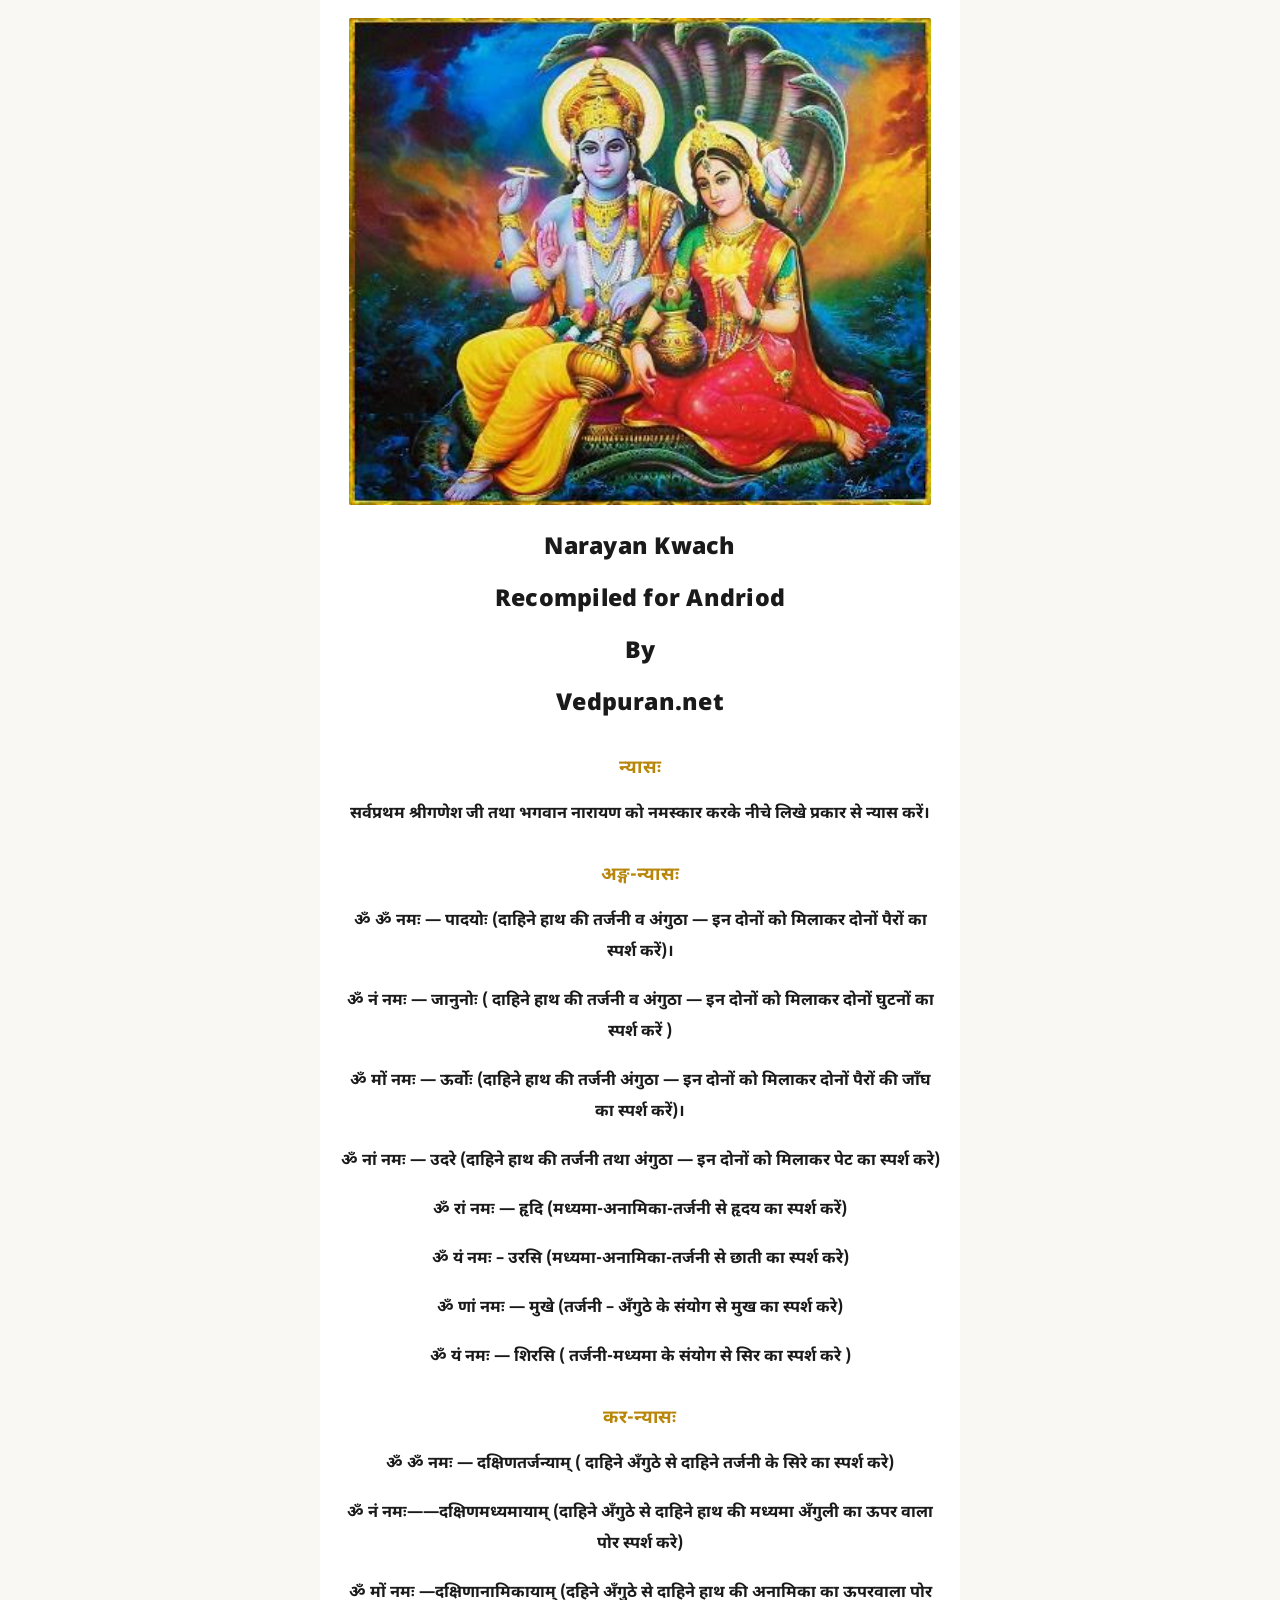
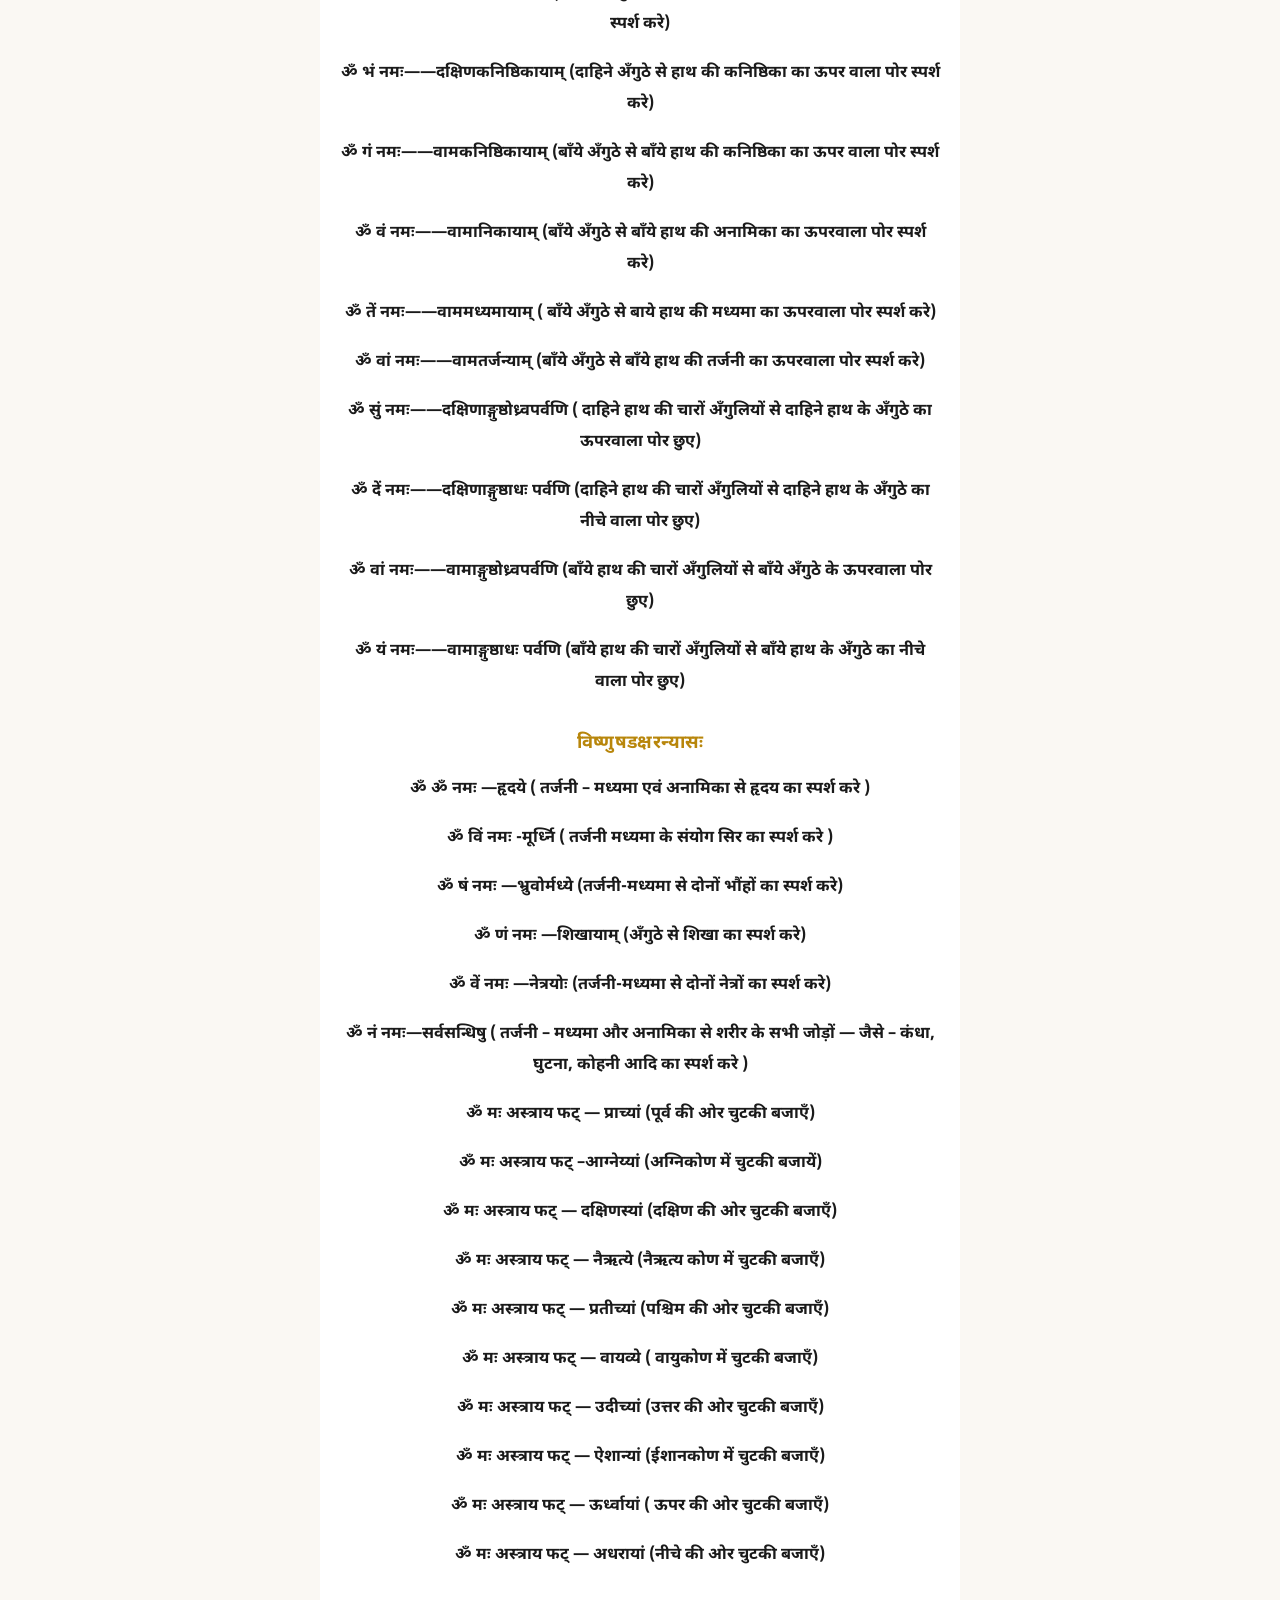
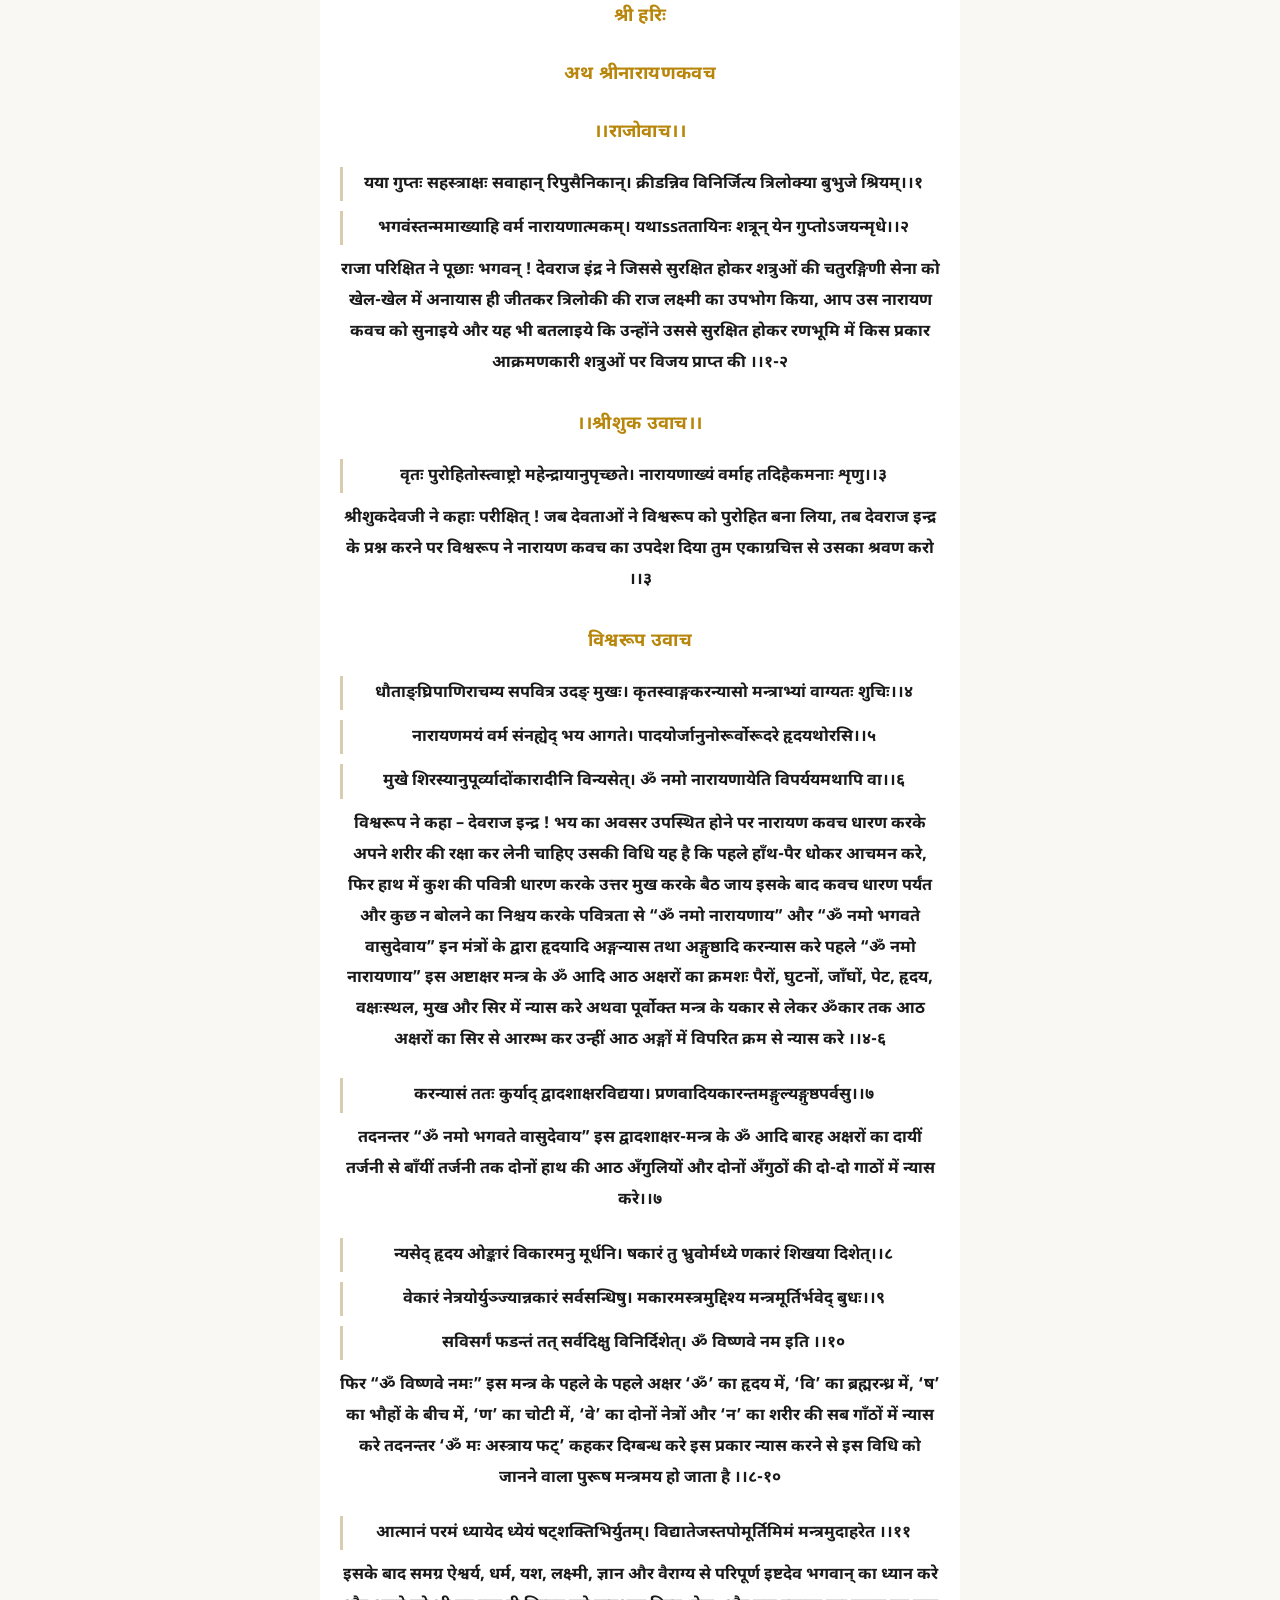
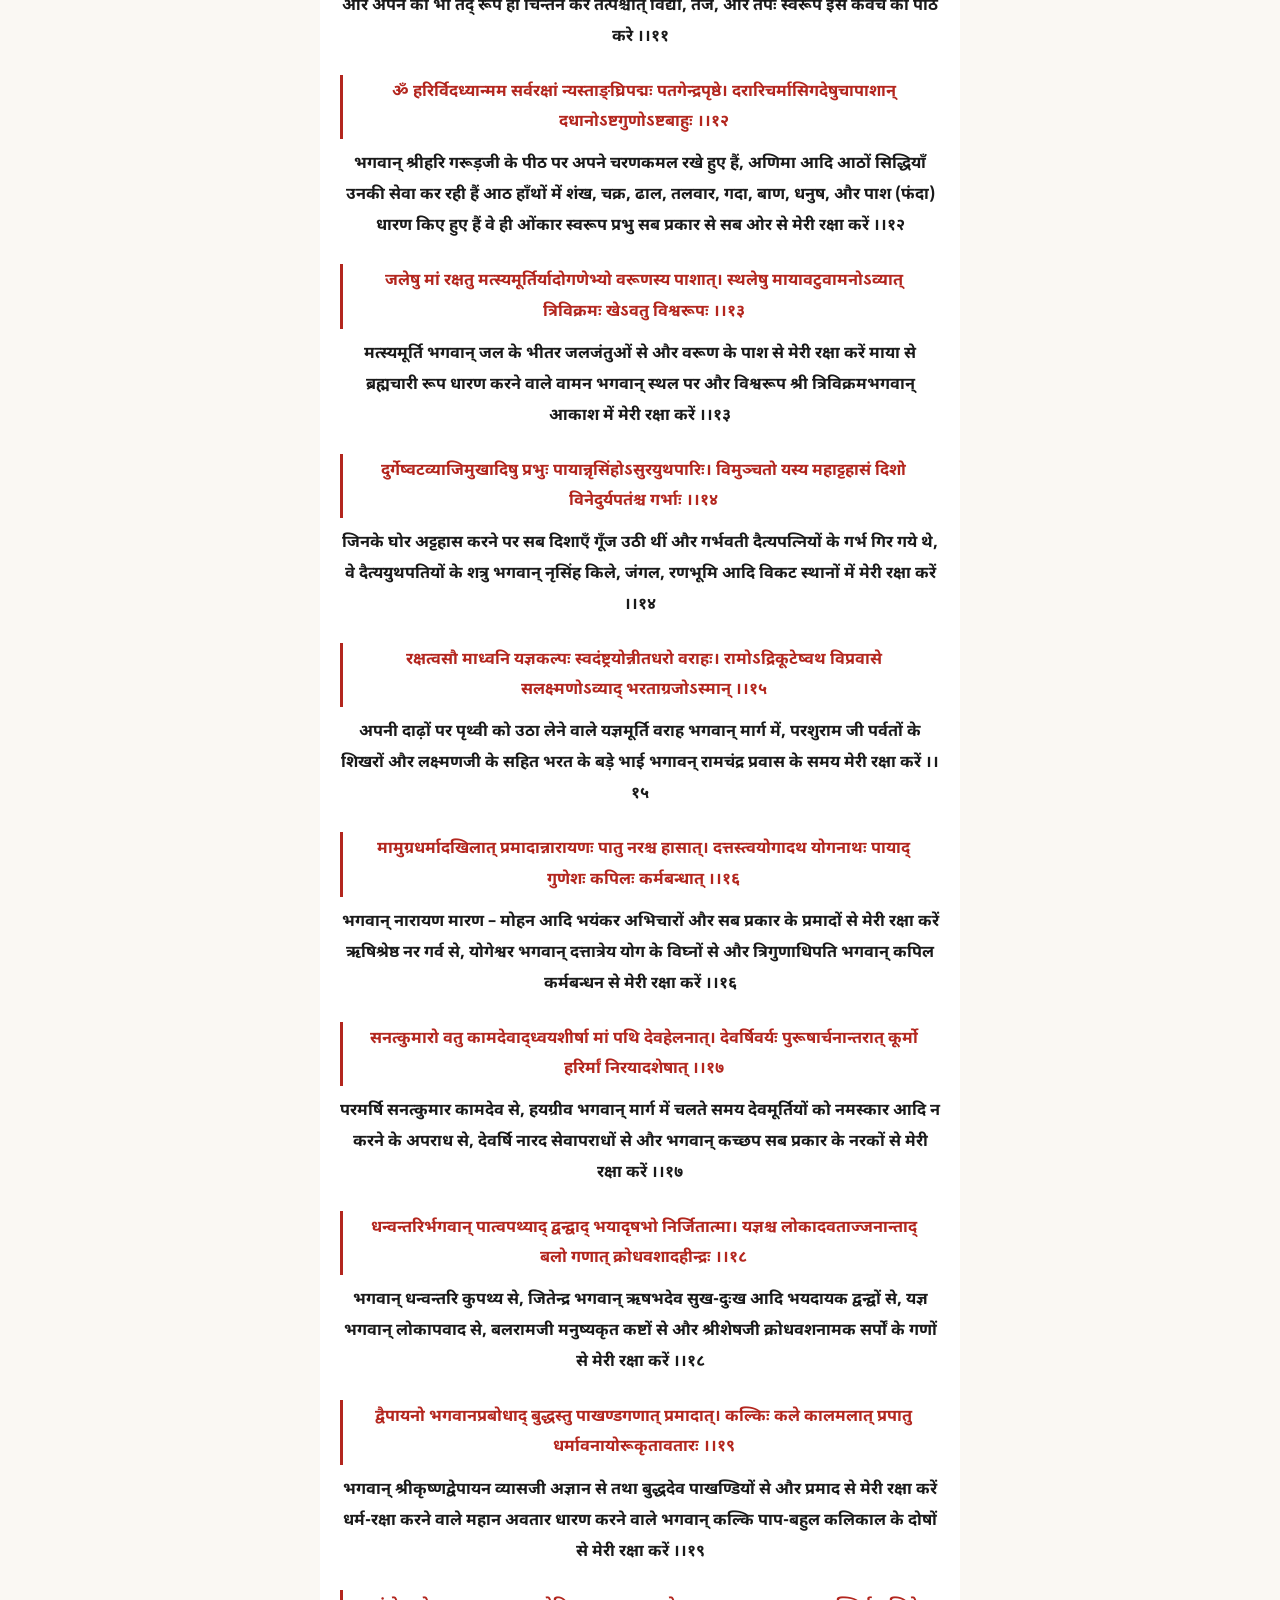
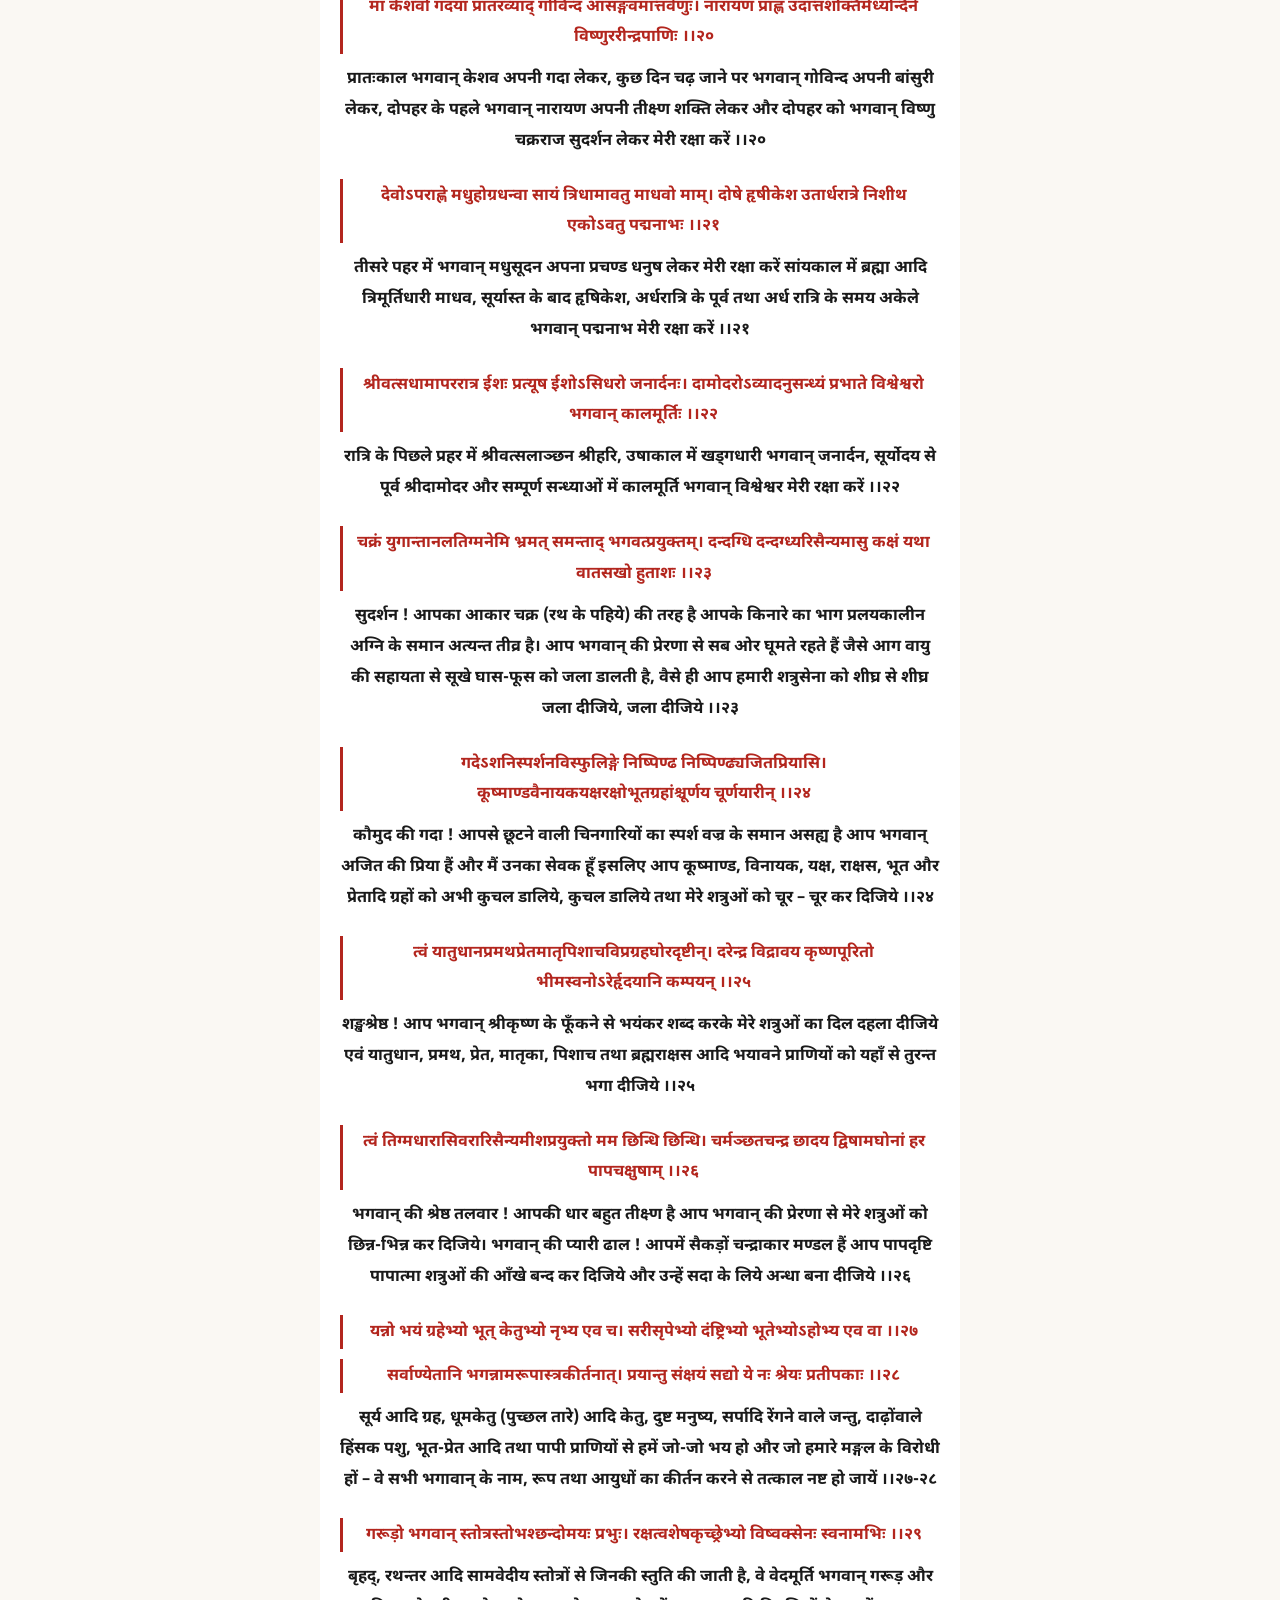
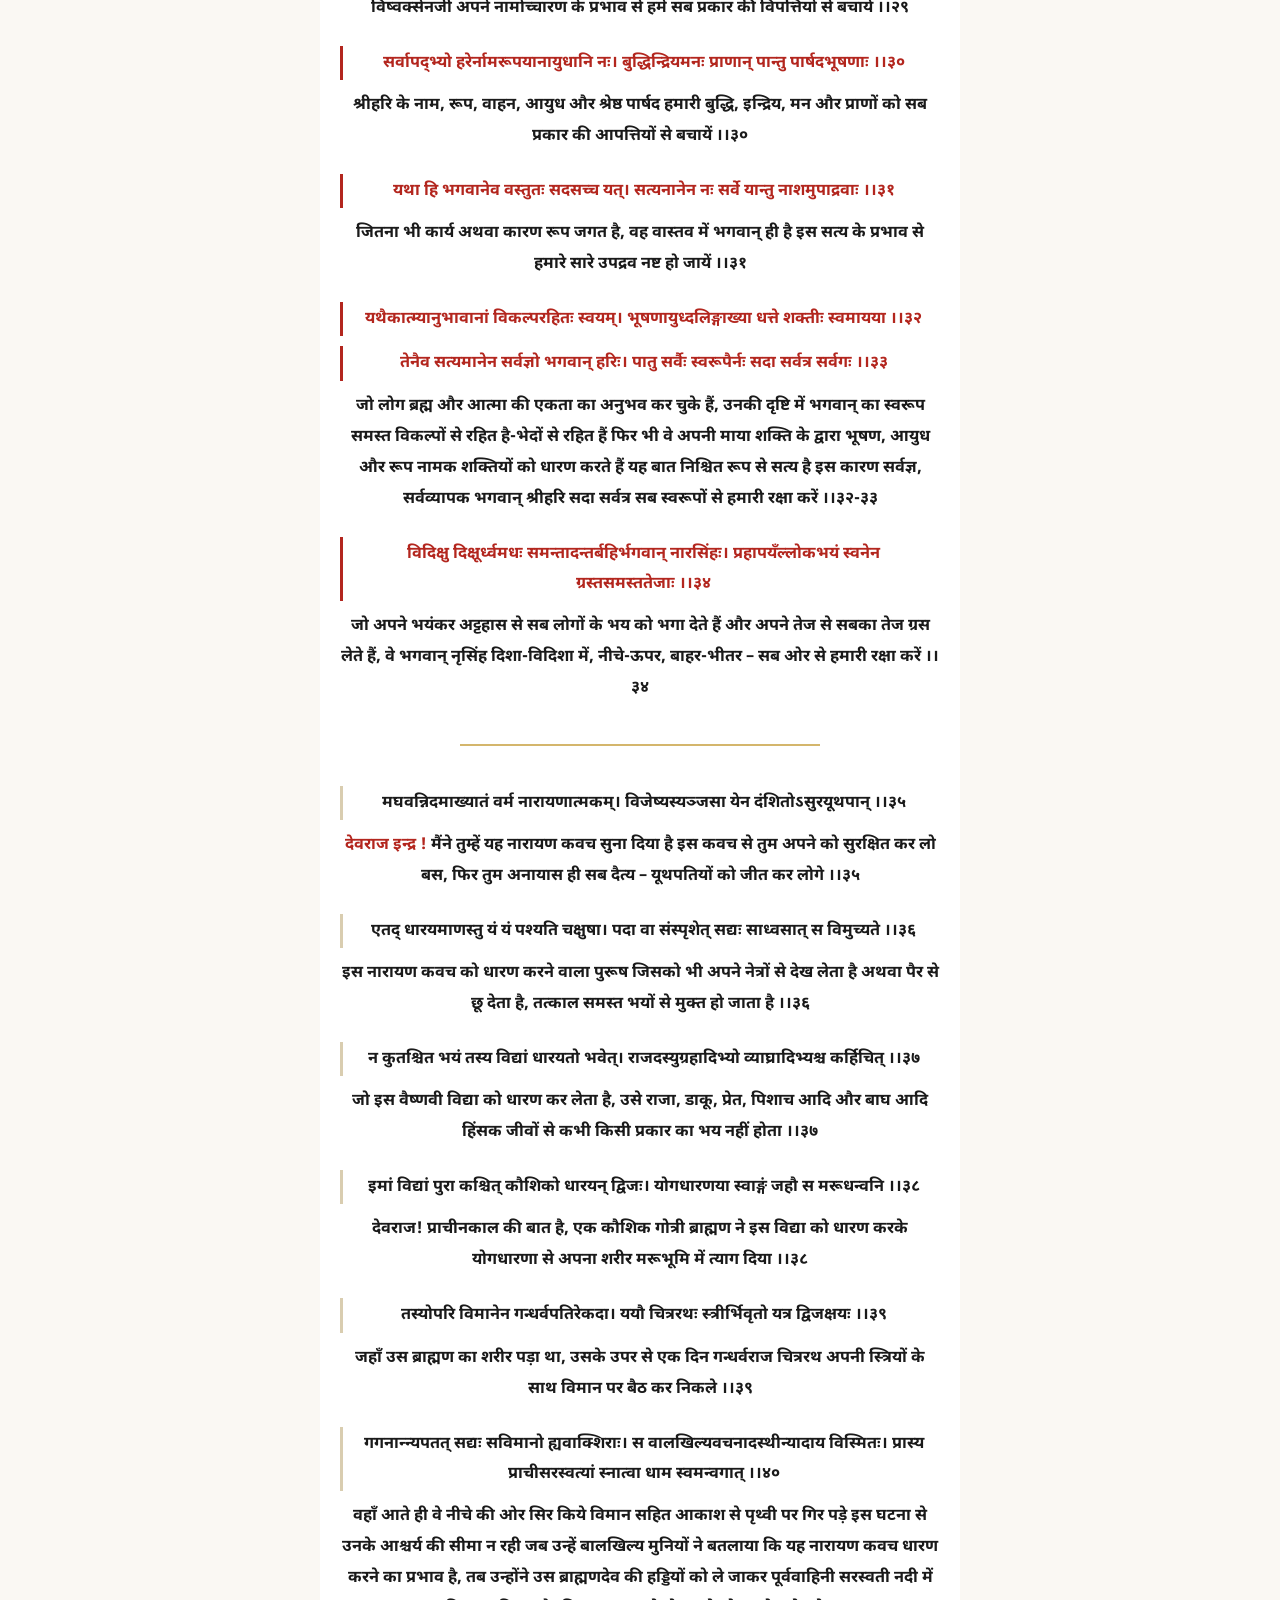
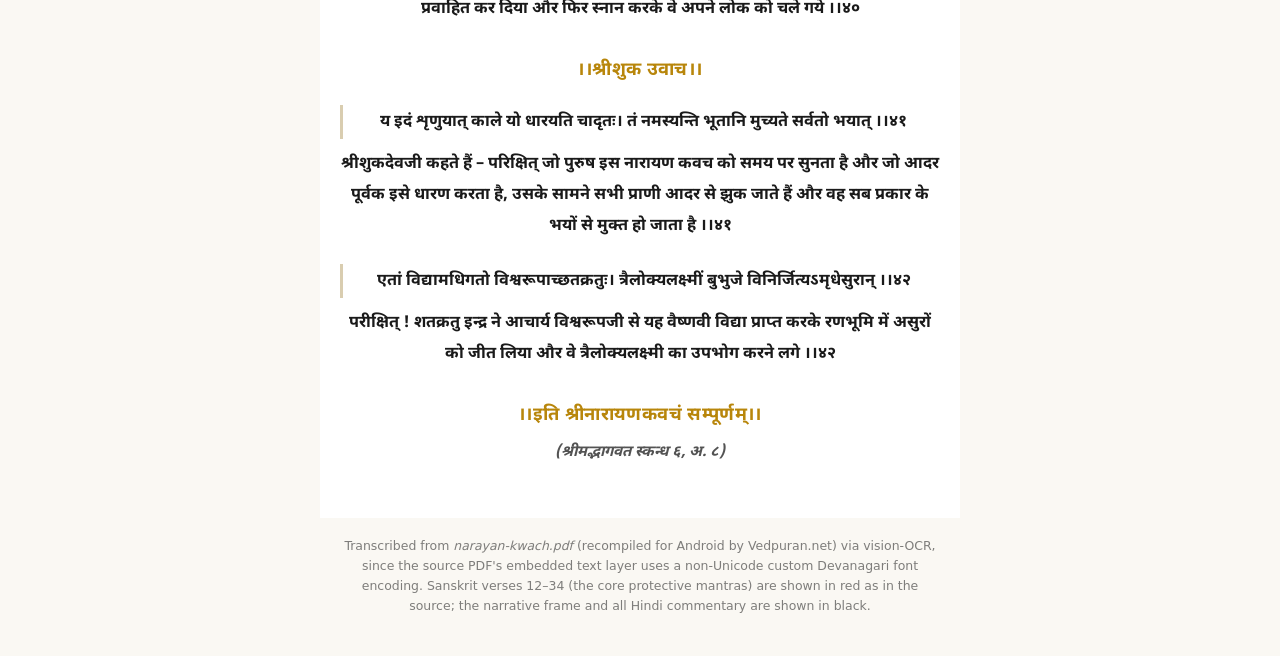
<file: static/docs/narayan-kwach/index.html>
<!DOCTYPE html>
<html lang="hi">
<head>
<meta charset="UTF-8">
<meta name="viewport" content="width=device-width, initial-scale=1.0">
<title>Narayan Kwach</title>
<meta name="description" content="Shri Narayan Kavach (Srimad Bhagavatam, Skandha 6, Adhyaya 8) with Hindi commentary, recompiled for Android by Vedpuran.net.">
<link rel="preconnect" href="https://fonts.googleapis.com">
<link rel="preconnect" href="https://fonts.gstatic.com" crossorigin>
<link href="https://fonts.googleapis.com/css2?family=Noto+Sans+Devanagari:wght@400;700;900&display=swap" rel="stylesheet">
<style>
  :root {
    --ink: #1a1a1a;
    --verse-red: #b3261e;
    --paper: #ffffff;
    --paper-alt: #faf8f3;
    --rule: #d9cdb0;
    --accent-gold: #b8860b;
    --max-w: 640px;
  }
  @media (prefers-color-scheme: dark) {
    :root:not([data-theme="light"]) {
      --ink: #ece6d8;
      --verse-red: #ff8a80;
      --paper: #17140f;
      --paper-alt: #1f1b14;
      --rule: #4a4030;
      --accent-gold: #d9a441;
    }
  }
  :root[data-theme="dark"] {
    --ink: #ece6d8;
    --verse-red: #ff8a80;
    --paper: #17140f;
    --paper-alt: #1f1b14;
    --rule: #4a4030;
    --accent-gold: #d9a441;
  }

  * { box-sizing: border-box; }
  html, body { margin: 0; padding: 0; }
  body {
    background: var(--paper-alt);
    color: var(--ink);
    font-family: "Noto Sans Devanagari", "Noto Sans", sans-serif;
    -webkit-font-smoothing: antialiased;
  }

  main {
    max-width: var(--max-w);
    margin: 0 auto;
    background: var(--paper);
    padding: 0 20px 56px;
    min-height: 100vh;
  }

  .cover {
    padding-top: 18px;
    text-align: center;
  }
  .cover-image-wrap {
    width: 97%;
    margin: 0 auto;
    line-height: 0;
  }
  .cover-image-wrap img {
    width: 100%;
    height: auto;
    display: block;
    border-radius: 2px;
  }
  .cover-title {
    padding: 28px 6px 8px;
  }
  .cover-line {
    font-weight: 900;
    font-size: 1.45rem;
    margin: 0 0 22px;
    letter-spacing: 0.01em;
  }
  .cover-line:last-child { margin-bottom: 0; }

  h2.heading {
    font-weight: 700;
    font-size: 1.15rem;
    text-align: center;
    color: var(--accent-gold);
    margin: 34px 0 14px;
    letter-spacing: 0.02em;
  }
  main > h2.heading:first-of-type { margin-top: 30px; }

  p.para {
    font-weight: 700;
    text-align: center;
    line-height: 1.9;
    margin: 18px 0;
    font-size: 1.02rem;
  }

  .unit {
    margin: 22px 0;
  }

  p.verse {
    font-weight: 700;
    text-align: center;
    line-height: 1.85;
    margin: 0 0 10px;
    font-size: 1.02rem;
    padding: 2px 10px 2px 14px;
    border-left: 3px solid var(--rule);
  }
  p.verse.verse-red {
    color: var(--verse-red);
    border-left-color: var(--verse-red);
  }
  p.verse.verse-black {
    color: var(--ink);
  }

  p.commentary {
    font-weight: 700;
    text-align: center;
    line-height: 1.9;
    margin: 10px 0 0;
    font-size: 1.02rem;
    color: var(--ink);
  }
  .accent {
    color: var(--verse-red);
  }

  hr.divider {
    border: none;
    border-top: 2px solid var(--accent-gold);
    width: 60%;
    margin: 40px auto;
    opacity: 0.6;
  }

  p.citation {
    text-align: center;
    font-weight: 700;
    font-style: italic;
    color: var(--ink);
    opacity: 0.75;
    margin: 8px 0 0;
    font-size: 0.95rem;
  }

  footer.source-note {
    max-width: var(--max-w);
    margin: 0 auto;
    padding: 18px 20px 40px;
    text-align: center;
    font-size: 0.78rem;
    color: var(--ink);
    opacity: 0.55;
    font-family: system-ui, sans-serif;
    font-weight: 400;
    line-height: 1.6;
  }

  @media (max-width: 420px) {
    .cover-line { font-size: 1.25rem; }
    p.verse, p.commentary, p.para { font-size: 0.98rem; }
  }
</style>
</head>
<body>
<main>
  <div class="cover">
    <div class="cover-image-wrap">
      <img src="images/page00_img0.jpeg" alt="Bhagavan Narayan and Lakshmi seated on Sheshnag" width="400" height="335">
    </div>
    <div class="cover-title">
      <p class="cover-line">Narayan Kwach</p>
      <p class="cover-line">Recompiled for Andriod</p>
      <p class="cover-line">By</p>
      <p class="cover-line">Vedpuran.net</p>
    </div>
  </div>

  <h2 class="heading">न्यासः</h2>
  <p class="para">सर्वप्रथम श्रीगणेश जी तथा भगवान नारायण को नमस्कार करके नीचे लिखे प्रकार से न्यास करें।</p>
  <h2 class="heading">अङ्ग-न्यासः</h2>
  <p class="para">ॐ ॐ नमः — पादयोः (दाहिने हाथ की तर्जनी व अंगुठा — इन दोनों को मिलाकर दोनों पैरों का स्पर्श करें)।</p>
  <p class="para">ॐ नं नमः — जानुनोः ( दाहिने हाथ की तर्जनी व अंगुठा — इन दोनों को मिलाकर दोनों घुटनों का स्पर्श करें )</p>
  <p class="para">ॐ मों नमः — ऊर्वोः (दाहिने हाथ की तर्जनी अंगुठा — इन दोनों को मिलाकर दोनों पैरों की जाँघ का स्पर्श करें)।</p>
  <p class="para">ॐ नां नमः — उदरे (दाहिने हाथ की तर्जनी तथा अंगुठा — इन दोनों को मिलाकर पेट का स्पर्श करे)</p>
  <p class="para">ॐ रां नमः — हृदि (मध्यमा-अनामिका-तर्जनी से हृदय का स्पर्श करें)</p>
  <p class="para">ॐ यं नमः – उरसि (मध्यमा-अनामिका-तर्जनी से छाती का स्पर्श करे)</p>
  <p class="para">ॐ णां नमः — मुखे (तर्जनी – अँगुठे के संयोग से मुख का स्पर्श करे)</p>
  <p class="para">ॐ यं नमः — शिरसि ( तर्जनी-मध्यमा के संयोग से सिर का स्पर्श करे )</p>
  <h2 class="heading">कर-न्यासः</h2>
  <p class="para">ॐ ॐ नमः — दक्षिणतर्जन्याम् ( दाहिने अँगुठे से दाहिने तर्जनी के सिरे का स्पर्श करे)</p>
  <p class="para">ॐ नं नमः——दक्षिणमध्यमायाम् (दाहिने अँगुठे से दाहिने हाथ की मध्यमा अँगुली का ऊपर वाला पोर स्पर्श करे)</p>
  <p class="para">ॐ मों नमः —दक्षिणानामिकायाम् (दहिने अँगुठे से दाहिने हाथ की अनामिका का ऊपरवाला पोर स्पर्श करे)</p>
  <p class="para">ॐ भं नमः——दक्षिणकनिष्ठिकायाम् (दाहिने अँगुठे से हाथ की कनिष्ठिका का ऊपर वाला पोर स्पर्श करे)</p>
  <p class="para">ॐ गं नमः——वामकनिष्ठिकायाम् (बाँये अँगुठे से बाँये हाथ की कनिष्ठिका का ऊपर वाला पोर स्पर्श करे)</p>
  <p class="para">ॐ वं नमः——वामानिकायाम् (बाँये अँगुठे से बाँये हाथ की अनामिका का ऊपरवाला पोर स्पर्श करे)</p>
  <p class="para">ॐ तें नमः——वाममध्यमायाम् ( बाँये अँगुठे से बाये हाथ की मध्यमा का ऊपरवाला पोर स्पर्श करे)</p>
  <p class="para">ॐ वां नमः——वामतर्जन्याम् (बाँये अँगुठे से बाँये हाथ की तर्जनी का ऊपरवाला पोर स्पर्श करे)</p>
  <p class="para">ॐ सुं नमः——दक्षिणाङ्गुष्ठोध्र्वपर्वणि ( दाहिने हाथ की चारों अँगुलियों से दाहिने हाथ के अँगुठे का ऊपरवाला पोर छुए)</p>
  <p class="para">ॐ दें नमः——दक्षिणाङ्गुष्ठाधः पर्वणि (दाहिने हाथ की चारों अँगुलियों से दाहिने हाथ के अँगुठे का नीचे वाला पोर छुए)</p>
  <p class="para">ॐ वां नमः——वामाङ्गुष्ठोध्र्वपर्वणि (बाँये हाथ की चारों अँगुलियों से बाँये अँगुठे के ऊपरवाला पोर छुए)</p>
  <p class="para">ॐ यं नमः——वामाङ्गुष्ठाधः पर्वणि (बाँये हाथ की चारों अँगुलियों से बाँये हाथ के अँगुठे का नीचे वाला पोर छुए)</p>
  <h2 class="heading">विष्णुषडक्षरन्यासः</h2>
  <p class="para">ॐ ॐ नमः —हृदये ( तर्जनी – मध्यमा एवं अनामिका से हृदय का स्पर्श करे )</p>
  <p class="para">ॐ विं नमः -मूर्ध्नि ( तर्जनी मध्यमा के संयोग सिर का स्पर्श करे )</p>
  <p class="para">ॐ षं नमः —भ्रुवोर्मध्ये (तर्जनी-मध्यमा से दोनों भौंहों का स्पर्श करे)</p>
  <p class="para">ॐ णं नमः —शिखायाम् (अँगुठे से शिखा का स्पर्श करे)</p>
  <p class="para">ॐ वें नमः —नेत्रयोः (तर्जनी-मध्यमा से दोनों नेत्रों का स्पर्श करे)</p>
  <p class="para">ॐ नं नमः—सर्वसन्धिषु ( तर्जनी – मध्यमा और अनामिका से शरीर के सभी जोड़ों — जैसे – कंधा, घुटना, कोहनी आदि का स्पर्श करे )</p>
  <p class="para">ॐ मः अस्त्राय फट् — प्राच्यां (पूर्व की ओर चुटकी बजाएँ)</p>
  <p class="para">ॐ मः अस्त्राय फट् –आग्नेय्यां (अग्निकोण में चुटकी बजायें)</p>
  <p class="para">ॐ मः अस्त्राय फट् — दक्षिणस्यां (दक्षिण की ओर चुटकी बजाएँ)</p>
  <p class="para">ॐ मः अस्त्राय फट् — नैऋत्ये (नैऋत्य कोण में चुटकी बजाएँ)</p>
  <p class="para">ॐ मः अस्त्राय फट् — प्रतीच्यां (पश्चिम की ओर चुटकी बजाएँ)</p>
  <p class="para">ॐ मः अस्त्राय फट् — वायव्ये ( वायुकोण में चुटकी बजाएँ)</p>
  <p class="para">ॐ मः अस्त्राय फट् — उदीच्यां (उत्तर की ओर चुटकी बजाएँ)</p>
  <p class="para">ॐ मः अस्त्राय फट् — ऐशान्यां (ईशानकोण में चुटकी बजाएँ)</p>
  <p class="para">ॐ मः अस्त्राय फट् — ऊर्ध्वायां ( ऊपर की ओर चुटकी बजाएँ)</p>
  <p class="para">ॐ मः अस्त्राय फट् — अधरायां (नीचे की ओर चुटकी बजाएँ)</p>
  <h2 class="heading">श्री हरिः</h2>
  <h2 class="heading">अथ श्रीनारायणकवच</h2>
  <h2 class="heading">।।राजोवाच।।</h2>
  <div class="unit">
    <p class="verse verse-black">यया गुप्तः सहस्त्राक्षः सवाहान् रिपुसैनिकान्। क्रीडन्निव विनिर्जित्य त्रिलोक्या बुभुजे श्रियम्।।१</p>
    <p class="verse verse-black">भगवंस्तन्ममाख्याहि वर्म नारायणात्मकम्। यथाssततायिनः शत्रून् येन गुप्तोऽजयन्मृधे।।२</p>
    <p class="commentary">राजा परिक्षित ने पूछाः भगवन् ! देवराज इंद्र ने जिससे सुरक्षित होकर शत्रुओं की चतुरङ्गिणी सेना को खेल-खेल में अनायास ही जीतकर त्रिलोकी की राज लक्ष्मी का उपभोग किया, आप उस नारायण कवच को सुनाइये और यह भी बतलाइये कि उन्होंने उससे सुरक्षित होकर रणभूमि में किस प्रकार आक्रमणकारी शत्रुओं पर विजय प्राप्त की ।।१-२</p>
  </div>
  <h2 class="heading">।।श्रीशुक उवाच।।</h2>
  <div class="unit">
    <p class="verse verse-black">वृतः पुरोहितोस्त्वाष्ट्रो महेन्द्रायानुपृच्छते। नारायणाख्यं वर्माह तदिहैकमनाः शृणु।।३</p>
    <p class="commentary">श्रीशुकदेवजी ने कहाः परीक्षित् ! जब देवताओं ने विश्वरूप को पुरोहित बना लिया, तब देवराज इन्द्र के प्रश्न करने पर विश्वरूप ने नारायण कवच का उपदेश दिया तुम एकाग्रचित्त से उसका श्रवण करो ।।३</p>
  </div>
  <h2 class="heading">विश्वरूप उवाच</h2>
  <div class="unit">
    <p class="verse verse-black">धौताङ्घ्रिपाणिराचम्य सपवित्र उदङ् मुखः। कृतस्वाङ्गकरन्यासो मन्त्राभ्यां वाग्यतः शुचिः।।४</p>
    <p class="verse verse-black">नारायणमयं वर्म संनह्येद् भय आगते। पादयोर्जानुनोरूर्वोरूदरे हृदयथोरसि।।५</p>
    <p class="verse verse-black">मुखे शिरस्यानुपूर्व्यादोंकारादीनि विन्यसेत्। ॐ नमो नारायणायेति विपर्ययमथापि वा।।६</p>
    <p class="commentary">विश्वरूप ने कहा – देवराज इन्द्र ! भय का अवसर उपस्थित होने पर नारायण कवच धारण करके अपने शरीर की रक्षा कर लेनी चाहिए उसकी विधि यह है कि पहले हाँथ-पैर धोकर आचमन करे, फिर हाथ में कुश की पवित्री धारण करके उत्तर मुख करके बैठ जाय इसके बाद कवच धारण पर्यंत और कुछ न बोलने का निश्चय करके पवित्रता से “ॐ नमो नारायणाय” और “ॐ नमो भगवते वासुदेवाय” इन मंत्रों के द्वारा हृदयादि अङ्गन्यास तथा अङ्गुष्ठादि करन्यास करे पहले “ॐ नमो नारायणाय” इस अष्टाक्षर मन्त्र के ॐ आदि आठ अक्षरों का क्रमशः पैरों, घुटनों, जाँघों, पेट, हृदय, वक्षःस्थल, मुख और सिर में न्यास करे अथवा पूर्वोक्त मन्त्र के यकार से लेकर ॐकार तक आठ अक्षरों का सिर से आरम्भ कर उन्हीं आठ अङ्गों में विपरित क्रम से न्यास करे ।।४-६</p>
  </div>
  <div class="unit">
    <p class="verse verse-black">करन्यासं ततः कुर्याद् द्वादशाक्षरविद्यया। प्रणवादियकारन्तमङ्गुल्यङ्गुष्ठपर्वसु।।७</p>
    <p class="commentary">तदनन्तर “ॐ नमो भगवते वासुदेवाय” इस द्वादशाक्षर-मन्त्र के ॐ आदि बारह अक्षरों का दायीं तर्जनी से बाँयीं तर्जनी तक दोनों हाथ की आठ अँगुलियों और दोनों अँगुठों की दो-दो गाठों में न्यास करे।।७</p>
  </div>
  <div class="unit">
    <p class="verse verse-black">न्यसेद् हृदय ओङ्कारं विकारमनु मूर्धनि। षकारं तु भ्रुवोर्मध्ये णकारं शिखया दिशेत्।।८</p>
    <p class="verse verse-black">वेकारं नेत्रयोर्युञ्ज्यान्नकारं सर्वसन्धिषु। मकारमस्त्रमुद्दिश्य मन्त्रमूर्तिर्भवेद् बुधः।।९</p>
    <p class="verse verse-black">सविसर्गं फडन्तं तत् सर्वदिक्षु विनिर्दिशेत्। ॐ विष्णवे नम इति ।।१०</p>
    <p class="commentary">फिर “ॐ विष्णवे नमः” इस मन्त्र के पहले के पहले अक्षर ‘ॐ’ का हृदय में, ‘वि’ का ब्रह्मरन्ध्र में, ‘ष’ का भौहों के बीच में, ‘ण’ का चोटी में, ‘वे’ का दोनों नेत्रों और ‘न’ का शरीर की सब गाँठों में न्यास करे तदनन्तर ‘ॐ मः अस्त्राय फट्’ कहकर दिग्बन्ध करे इस प्रकार न्यास करने से इस विधि को जानने वाला पुरूष मन्त्रमय हो जाता है ।।८-१०</p>
  </div>
  <div class="unit">
    <p class="verse verse-black">आत्मानं परमं ध्यायेद ध्येयं षट्शक्तिभिर्युतम्। विद्यातेजस्तपोमूर्तिमिमं मन्त्रमुदाहरेत ।।११</p>
    <p class="commentary">इसके बाद समग्र ऐश्वर्य, धर्म, यश, लक्ष्मी, ज्ञान और वैराग्य से परिपूर्ण इष्टदेव भगवान् का ध्यान करे और अपने को भी तद् रूप ही चिन्तन करे तत्पश्चात् विद्या, तेज, और तपः स्वरूप इस कवच का पाठ करे ।।११</p>
  </div>
  <div class="unit">
    <p class="verse verse-red">ॐ हरिर्विदध्यान्मम सर्वरक्षां न्यस्ताङ्घ्रिपद्मः पतगेन्द्रपृष्ठे। दरारिचर्मासिगदेषुचापाशान् दधानोऽष्टगुणोऽष्टबाहुः ।।१२</p>
    <p class="commentary">भगवान् श्रीहरि गरूड़जी के पीठ पर अपने चरणकमल रखे हुए हैं, अणिमा आदि आठों सिद्धियाँ उनकी सेवा कर रही हैं आठ हाँथों में शंख, चक्र, ढाल, तलवार, गदा, बाण, धनुष, और पाश (फंदा) धारण किए हुए हैं वे ही ओंकार स्वरूप प्रभु सब प्रकार से सब ओर से मेरी रक्षा करें ।।१२</p>
  </div>
  <div class="unit">
    <p class="verse verse-red">जलेषु मां रक्षतु मत्स्यमूर्तिर्यादोगणेभ्यो वरूणस्य पाशात्। स्थलेषु मायावटुवामनोऽव्यात् त्रिविक्रमः खेऽवतु विश्वरूपः ।।१३</p>
    <p class="commentary">मत्स्यमूर्ति भगवान् जल के भीतर जलजंतुओं से और वरूण के पाश से मेरी रक्षा करें माया से ब्रह्मचारी रूप धारण करने वाले वामन भगवान् स्थल पर और विश्वरूप श्री त्रिविक्रमभगवान् आकाश में मेरी रक्षा करें ।।१३</p>
  </div>
  <div class="unit">
    <p class="verse verse-red">दुर्गेष्वटव्याजिमुखादिषु प्रभुः पायान्नृसिंहोऽसुरयुथपारिः। विमुञ्चतो यस्य महाट्टहासं दिशो विनेदुर्यपतंश्च गर्भाः ।।१४</p>
    <p class="commentary">जिनके घोर अट्टहास करने पर सब दिशाएँ गूँज उठी थीं और गर्भवती दैत्यपत्नियों के गर्भ गिर गये थे, वे दैत्ययुथपतियों के शत्रु भगवान् नृसिंह किले, जंगल, रणभूमि आदि विकट स्थानों में मेरी रक्षा करें ।।१४</p>
  </div>
  <div class="unit">
    <p class="verse verse-red">रक्षत्वसौ माध्वनि यज्ञकल्पः स्वदंष्ट्रयोन्नीतधरो वराहः। रामोऽद्रिकूटेष्वथ विप्रवासे सलक्ष्मणोऽव्याद् भरताग्रजोऽस्मान् ।।१५</p>
    <p class="commentary">अपनी दाढ़ों पर पृथ्वी को उठा लेने वाले यज्ञमूर्ति वराह भगवान् मार्ग में, परशुराम जी पर्वतों के शिखरों और लक्ष्मणजी के सहित भरत के बड़े भाई भगावन् रामचंद्र प्रवास के समय मेरी रक्षा करें ।।१५</p>
  </div>
  <div class="unit">
    <p class="verse verse-red">मामुग्रधर्मादखिलात् प्रमादान्नारायणः पातु नरश्च हासात्। दत्तस्त्वयोगादथ योगनाथः पायाद् गुणेशः कपिलः कर्मबन्धात् ।।१६</p>
    <p class="commentary">भगवान् नारायण मारण – मोहन आदि भयंकर अभिचारों और सब प्रकार के प्रमादों से मेरी रक्षा करें ऋषिश्रेष्ठ नर गर्व से, योगेश्वर भगवान् दत्तात्रेय योग के विघ्नों से और त्रिगुणाधिपति भगवान् कपिल कर्मबन्धन से मेरी रक्षा करें ।।१६</p>
  </div>
  <div class="unit">
    <p class="verse verse-red">सनत्कुमारो वतु कामदेवाद्ध्वयशीर्षा मां पथि देवहेलनात्। देवर्षिवर्यः पुरूषार्चनान्तरात् कूर्मो हरिर्मां निरयादशेषात् ।।१७</p>
    <p class="commentary">परमर्षि सनत्कुमार कामदेव से, हयग्रीव भगवान् मार्ग में चलते समय देवमूर्तियों को नमस्कार आदि न करने के अपराध से, देवर्षि नारद सेवापराधों से और भगवान् कच्छप सब प्रकार के नरकों से मेरी रक्षा करें ।।१७</p>
  </div>
  <div class="unit">
    <p class="verse verse-red">धन्वन्तरिर्भगवान् पात्वपथ्याद् द्वन्द्वाद् भयादृषभो निर्जितात्मा। यज्ञश्च लोकादवताज्जनान्ताद् बलो गणात् क्रोधवशादहीन्द्रः ।।१८</p>
    <p class="commentary">भगवान् धन्वन्तरि कुपथ्य से, जितेन्द्र भगवान् ऋषभदेव सुख-दुःख आदि भयदायक द्वन्द्वों से, यज्ञ भगवान् लोकापवाद से, बलरामजी मनुष्यकृत कष्टों से और श्रीशेषजी क्रोधवशनामक सर्पों के गणों से मेरी रक्षा करें ।।१८</p>
  </div>
  <div class="unit">
    <p class="verse verse-red">द्वैपायनो भगवानप्रबोधाद् बुद्धस्तु पाखण्डगणात् प्रमादात्। कल्किः कले कालमलात् प्रपातु धर्मावनायोरूकृतावतारः ।।१९</p>
    <p class="commentary">भगवान् श्रीकृष्णद्वेपायन व्यासजी अज्ञान से तथा बुद्धदेव पाखण्डियों से और प्रमाद से मेरी रक्षा करें धर्म-रक्षा करने वाले महान अवतार धारण करने वाले भगवान् कल्कि पाप-बहुल कलिकाल के दोषों से मेरी रक्षा करें ।।१९</p>
  </div>
  <div class="unit">
    <p class="verse verse-red">मां केशवो गदया प्रातरव्याद् गोविन्द आसङ्गवमात्तवेणुः। नारायण प्राह्ण उदात्तशक्तिर्मध्यन्दिने विष्णुररीन्द्रपाणिः ।।२०</p>
    <p class="commentary">प्रातःकाल भगवान् केशव अपनी गदा लेकर, कुछ दिन चढ़ जाने पर भगवान् गोविन्द अपनी बांसुरी लेकर, दोपहर के पहले भगवान् नारायण अपनी तीक्ष्ण शक्ति लेकर और दोपहर को भगवान् विष्णु चक्रराज सुदर्शन लेकर मेरी रक्षा करें ।।२०</p>
  </div>
  <div class="unit">
    <p class="verse verse-red">देवोऽपराह्णे मधुहोग्रधन्वा सायं त्रिधामावतु माधवो माम्। दोषे हृषीकेश उतार्धरात्रे निशीथ एकोऽवतु पद्मनाभः ।।२१</p>
    <p class="commentary">तीसरे पहर में भगवान् मधुसूदन अपना प्रचण्ड धनुष लेकर मेरी रक्षा करें सांयकाल में ब्रह्मा आदि त्रिमूर्तिधारी माधव, सूर्यास्त के बाद हृषिकेश, अर्धरात्रि के पूर्व तथा अर्ध रात्रि के समय अकेले भगवान् पद्मनाभ मेरी रक्षा करें ।।२१</p>
  </div>
  <div class="unit">
    <p class="verse verse-red">श्रीवत्सधामापररात्र ईशः प्रत्यूष ईशोऽसिधरो जनार्दनः। दामोदरोऽव्यादनुसन्ध्यं प्रभाते विश्वेश्वरो भगवान् कालमूर्तिः ।।२२</p>
    <p class="commentary">रात्रि के पिछले प्रहर में श्रीवत्सलाञ्छन श्रीहरि, उषाकाल में खड्गधारी भगवान् जनार्दन, सूर्योदय से पूर्व श्रीदामोदर और सम्पूर्ण सन्ध्याओं में कालमूर्ति भगवान् विश्वेश्वर मेरी रक्षा करें ।।२२</p>
  </div>
  <div class="unit">
    <p class="verse verse-red">चक्रं युगान्तानलतिग्मनेमि भ्रमत् समन्ताद् भगवत्प्रयुक्तम्। दन्दग्धि दन्दग्ध्यरिसैन्यमासु कक्षं यथा वातसखो हुताशः ।।२३</p>
    <p class="commentary">सुदर्शन ! आपका आकार चक्र (रथ के पहिये) की तरह है आपके किनारे का भाग प्रलयकालीन अग्नि के समान अत्यन्त तीव्र है। आप भगवान् की प्रेरणा से सब ओर घूमते रहते हैं जैसे आग वायु की सहायता से सूखे घास-फूस को जला डालती है, वैसे ही आप हमारी शत्रुसेना को शीघ्र से शीघ्र जला दीजिये, जला दीजिये ।।२३</p>
  </div>
  <div class="unit">
    <p class="verse verse-red">गदेऽशनिस्पर्शनविस्फुलिङ्गे निष्पिण्ढ निष्पिण्ढ्यजितप्रियासि। कूष्माण्डवैनायकयक्षरक्षोभूतग्रहांश्चूर्णय चूर्णयारीन् ।।२४</p>
    <p class="commentary">कौमुद की गदा ! आपसे छूटने वाली चिनगारियों का स्पर्श वज्र के समान असह्य है आप भगवान् अजित की प्रिया हैं और मैं उनका सेवक हूँ इसलिए आप कूष्माण्ड, विनायक, यक्ष, राक्षस, भूत और प्रेतादि ग्रहों को अभी कुचल डालिये, कुचल डालिये तथा मेरे शत्रुओं को चूर – चूर कर दिजिये ।।२४</p>
  </div>
  <div class="unit">
    <p class="verse verse-red">त्वं यातुधानप्रमथप्रेतमातृपिशाचविप्रग्रहघोरदृष्टीन्। दरेन्द्र विद्रावय कृष्णपूरितो भीमस्वनोऽरेर्हृदयानि कम्पयन् ।।२५</p>
    <p class="commentary">शङ्खश्रेष्ठ ! आप भगवान् श्रीकृष्ण के फूँकने से भयंकर शब्द करके मेरे शत्रुओं का दिल दहला दीजिये एवं यातुधान, प्रमथ, प्रेत, मातृका, पिशाच तथा ब्रह्मराक्षस आदि भयावने प्राणियों को यहाँ से तुरन्त भगा दीजिये ।।२५</p>
  </div>
  <div class="unit">
    <p class="verse verse-red">त्वं तिग्मधारासिवरारिसैन्यमीशप्रयुक्तो मम छिन्धि छिन्धि। चर्मञ्छतचन्द्र छादय द्विषामघोनां हर पापचक्षुषाम् ।।२६</p>
    <p class="commentary">भगवान् की श्रेष्ठ तलवार ! आपकी धार बहुत तीक्ष्ण है आप भगवान् की प्रेरणा से मेरे शत्रुओं को छिन्न-भिन्न कर दिजिये। भगवान् की प्यारी ढाल ! आपमें सैकड़ों चन्द्राकार मण्डल हैं आप पापदृष्टि पापात्मा शत्रुओं की आँखे बन्द कर दिजिये और उन्हें सदा के लिये अन्धा बना दीजिये ।।२६</p>
  </div>
  <div class="unit">
    <p class="verse verse-red">यन्नो भयं ग्रहेभ्यो भूत् केतुभ्यो नृभ्य एव च। सरीसृपेभ्यो दंष्ट्रिभ्यो भूतेभ्योऽहोभ्य एव वा ।।२७</p>
    <p class="verse verse-red">सर्वाण्येतानि भगन्नामरूपास्त्रकीर्तनात्। प्रयान्तु संक्षयं सद्यो ये नः श्रेयः प्रतीपकाः ।।२८</p>
    <p class="commentary">सूर्य आदि ग्रह, धूमकेतु (पुच्छल तारे) आदि केतु, दुष्ट मनुष्य, सर्पादि रेंगने वाले जन्तु, दाढ़ोंवाले हिंसक पशु, भूत-प्रेत आदि तथा पापी प्राणियों से हमें जो-जो भय हो और जो हमारे मङ्गल के विरोधी हों – वे सभी भगावान् के नाम, रूप तथा आयुधों का कीर्तन करने से तत्काल नष्ट हो जायें ।।२७-२८</p>
  </div>
  <div class="unit">
    <p class="verse verse-red">गरूड़ो भगवान् स्तोत्रस्तोभश्छन्दोमयः प्रभुः। रक्षत्वशेषकृच्छ्रेभ्यो विष्वक्सेनः स्वनामभिः ।।२९</p>
    <p class="commentary">बृहद्, रथन्तर आदि सामवेदीय स्तोत्रों से जिनकी स्तुति की जाती है, वे वेदमूर्ति भगवान् गरूड़ और विष्वक्सेनजी अपने नामोच्चारण के प्रभाव से हमें सब प्रकार की विपत्तियों से बचायें ।।२९</p>
  </div>
  <div class="unit">
    <p class="verse verse-red">सर्वापद्भ्यो हरेर्नामरूपयानायुधानि नः। बुद्धिन्द्रियमनः प्राणान् पान्तु पार्षदभूषणाः ।।३०</p>
    <p class="commentary">श्रीहरि के नाम, रूप, वाहन, आयुध और श्रेष्ठ पार्षद हमारी बुद्धि, इन्द्रिय, मन और प्राणों को सब प्रकार की आपत्तियों से बचायें ।।३०</p>
  </div>
  <div class="unit">
    <p class="verse verse-red">यथा हि भगवानेव वस्तुतः सदसच्च यत्। सत्यनानेन नः सर्वे यान्तु नाशमुपाद्रवाः ।।३१</p>
    <p class="commentary">जितना भी कार्य अथवा कारण रूप जगत है, वह वास्तव में भगवान् ही है इस सत्य के प्रभाव से हमारे सारे उपद्रव नष्ट हो जायें ।।३१</p>
  </div>
  <div class="unit">
    <p class="verse verse-red">यथैकात्म्यानुभावानां विकल्परहितः स्वयम्। भूषणायुध्दलिङ्गाख्या धत्ते शक्तीः स्वमायया ।।३२</p>
    <p class="verse verse-red">तेनैव सत्यमानेन सर्वज्ञो भगवान् हरिः। पातु सर्वैः स्वरूपैर्नः सदा सर्वत्र सर्वगः ।।३३</p>
    <p class="commentary">जो लोग ब्रह्म और आत्मा की एकता का अनुभव कर चुके हैं, उनकी दृष्टि में भगवान् का स्वरूप समस्त विकल्पों से रहित है-भेदों से रहित हैं फिर भी वे अपनी माया शक्ति के द्वारा भूषण, आयुध और रूप नामक शक्तियों को धारण करते हैं यह बात निश्चित रूप से सत्य है इस कारण सर्वज्ञ, सर्वव्यापक भगवान् श्रीहरि सदा सर्वत्र सब स्वरूपों से हमारी रक्षा करें ।।३२-३३</p>
  </div>
  <div class="unit">
    <p class="verse verse-red">विदिक्षु दिक्षूर्ध्वमधः समन्तादन्तर्बहिर्भगवान् नारसिंहः। प्रहापयँल्लोकभयं स्वनेन ग्रस्तसमस्ततेजाः ।।३४</p>
    <p class="commentary">जो अपने भयंकर अट्टहास से सब लोगों के भय को भगा देते हैं और अपने तेज से सबका तेज ग्रस लेते हैं, वे भगवान् नृसिंह दिशा-विदिशा में, नीचे-ऊपर, बाहर-भीतर – सब ओर से हमारी रक्षा करें ।।३४</p>
  </div>
  <hr class="divider">
  <div class="unit">
    <p class="verse verse-black">मघवन्निदमाख्यातं वर्म नारायणात्मकम्। विजेष्यस्यञ्जसा येन दंशितोऽसुरयूथपान् ।।३५</p>
    <p class="commentary"><span class="accent">देवराज इन्द्र !</span> मैंने तुम्हें यह नारायण कवच सुना दिया है इस कवच से तुम अपने को सुरक्षित कर लो बस, फिर तुम अनायास ही सब दैत्य – यूथपतियों को जीत कर लोगे ।।३५</p>
  </div>
  <div class="unit">
    <p class="verse verse-black">एतद् धारयमाणस्तु यं यं पश्यति चक्षुषा। पदा वा संस्पृशेत् सद्यः साध्वसात् स विमुच्यते ।।३६</p>
    <p class="commentary">इस नारायण कवच को धारण करने वाला पुरूष जिसको भी अपने नेत्रों से देख लेता है अथवा पैर से छू देता है, तत्काल समस्त भयों से मुक्त हो जाता है ।।३६</p>
  </div>
  <div class="unit">
    <p class="verse verse-black">न कुतश्चित भयं तस्य विद्यां धारयतो भवेत्। राजदस्युग्रहादिभ्यो व्याघ्रादिभ्यश्च कर्हिचित् ।।३७</p>
    <p class="commentary">जो इस वैष्णवी विद्या को धारण कर लेता है, उसे राजा, डाकू, प्रेत, पिशाच आदि और बाघ आदि हिंसक जीवों से कभी किसी प्रकार का भय नहीं होता ।।३७</p>
  </div>
  <div class="unit">
    <p class="verse verse-black">इमां विद्यां पुरा कश्चित् कौशिको धारयन् द्विजः। योगधारणया स्वाङ्गं जहौ स मरूधन्वनि ।।३८</p>
    <p class="commentary">देवराज! प्राचीनकाल की बात है, एक कौशिक गोत्री ब्राह्मण ने इस विद्या को धारण करके योगधारणा से अपना शरीर मरूभूमि में त्याग दिया ।।३८</p>
  </div>
  <div class="unit">
    <p class="verse verse-black">तस्योपरि विमानेन गन्धर्वपतिरेकदा। ययौ चित्ररथः स्त्रीर्भिवृतो यत्र द्विजक्षयः ।।३९</p>
    <p class="commentary">जहाँ उस ब्राह्मण का शरीर पड़ा था, उसके उपर से एक दिन गन्धर्वराज चित्ररथ अपनी स्त्रियों के साथ विमान पर बैठ कर निकले ।।३९</p>
  </div>
  <div class="unit">
    <p class="verse verse-black">गगनान्न्यपतत् सद्यः सविमानो ह्यवाक्शिराः। स वालखिल्यवचनादस्थीन्यादाय विस्मितः। प्रास्य प्राचीसरस्वत्यां स्नात्वा धाम स्वमन्वगात् ।।४०</p>
    <p class="commentary">वहाँ आते ही वे नीचे की ओर सिर किये विमान सहित आकाश से पृथ्वी पर गिर पड़े इस घटना से उनके आश्चर्य की सीमा न रही जब उन्हें बालखिल्य मुनियों ने बतलाया कि यह नारायण कवच धारण करने का प्रभाव है, तब उन्होंने उस ब्राह्मणदेव की हड्डियों को ले जाकर पूर्ववाहिनी सरस्वती नदी में प्रवाहित कर दिया और फिर स्नान करके वे अपने लोक को चले गये ।।४०</p>
  </div>
  <h2 class="heading">।।श्रीशुक उवाच।।</h2>
  <div class="unit">
    <p class="verse verse-black">य इदं शृणुयात् काले यो धारयति चादृतः। तं नमस्यन्ति भूतानि मुच्यते सर्वतो भयात् ।।४१</p>
    <p class="commentary">श्रीशुकदेवजी कहते हैं – परिक्षित् जो पुरुष इस नारायण कवच को समय पर सुनता है और जो आदर पूर्वक इसे धारण करता है, उसके सामने सभी प्राणी आदर से झुक जाते हैं और वह सब प्रकार के भयों से मुक्त हो जाता है ।।४१</p>
  </div>
  <div class="unit">
    <p class="verse verse-black">एतां विद्यामधिगतो विश्वरूपाच्छतक्रतुः। त्रैलोक्यलक्ष्मीं बुभुजे विनिर्जित्यऽमृधेसुरान् ।।४२</p>
    <p class="commentary">परीक्षित् ! शतक्रतु इन्द्र ने आचार्य विश्वरूपजी से यह वैष्णवी विद्या प्राप्त करके रणभूमि में असुरों को जीत लिया और वे त्रैलोक्यलक्ष्मी का उपभोग करने लगे ।।४२</p>
  </div>
  <h2 class="heading">।।इति श्रीनारायणकवचं सम्पूर्णम्।।</h2>
  <p class="citation">(श्रीमद्भागवत स्कन्ध ६, अ. ८)</p>
</main>
<footer class="source-note">
  Transcribed from <em>narayan-kwach.pdf</em> (recompiled for Android by Vedpuran.net) via vision-OCR, since the source PDF's embedded text layer uses a non-Unicode custom Devanagari font encoding. Sanskrit verses 12&ndash;34 (the core protective mantras) are shown in red as in the source; the narrative frame and all Hindi commentary are shown in black.
</footer>
</body>
</html>
</file>
